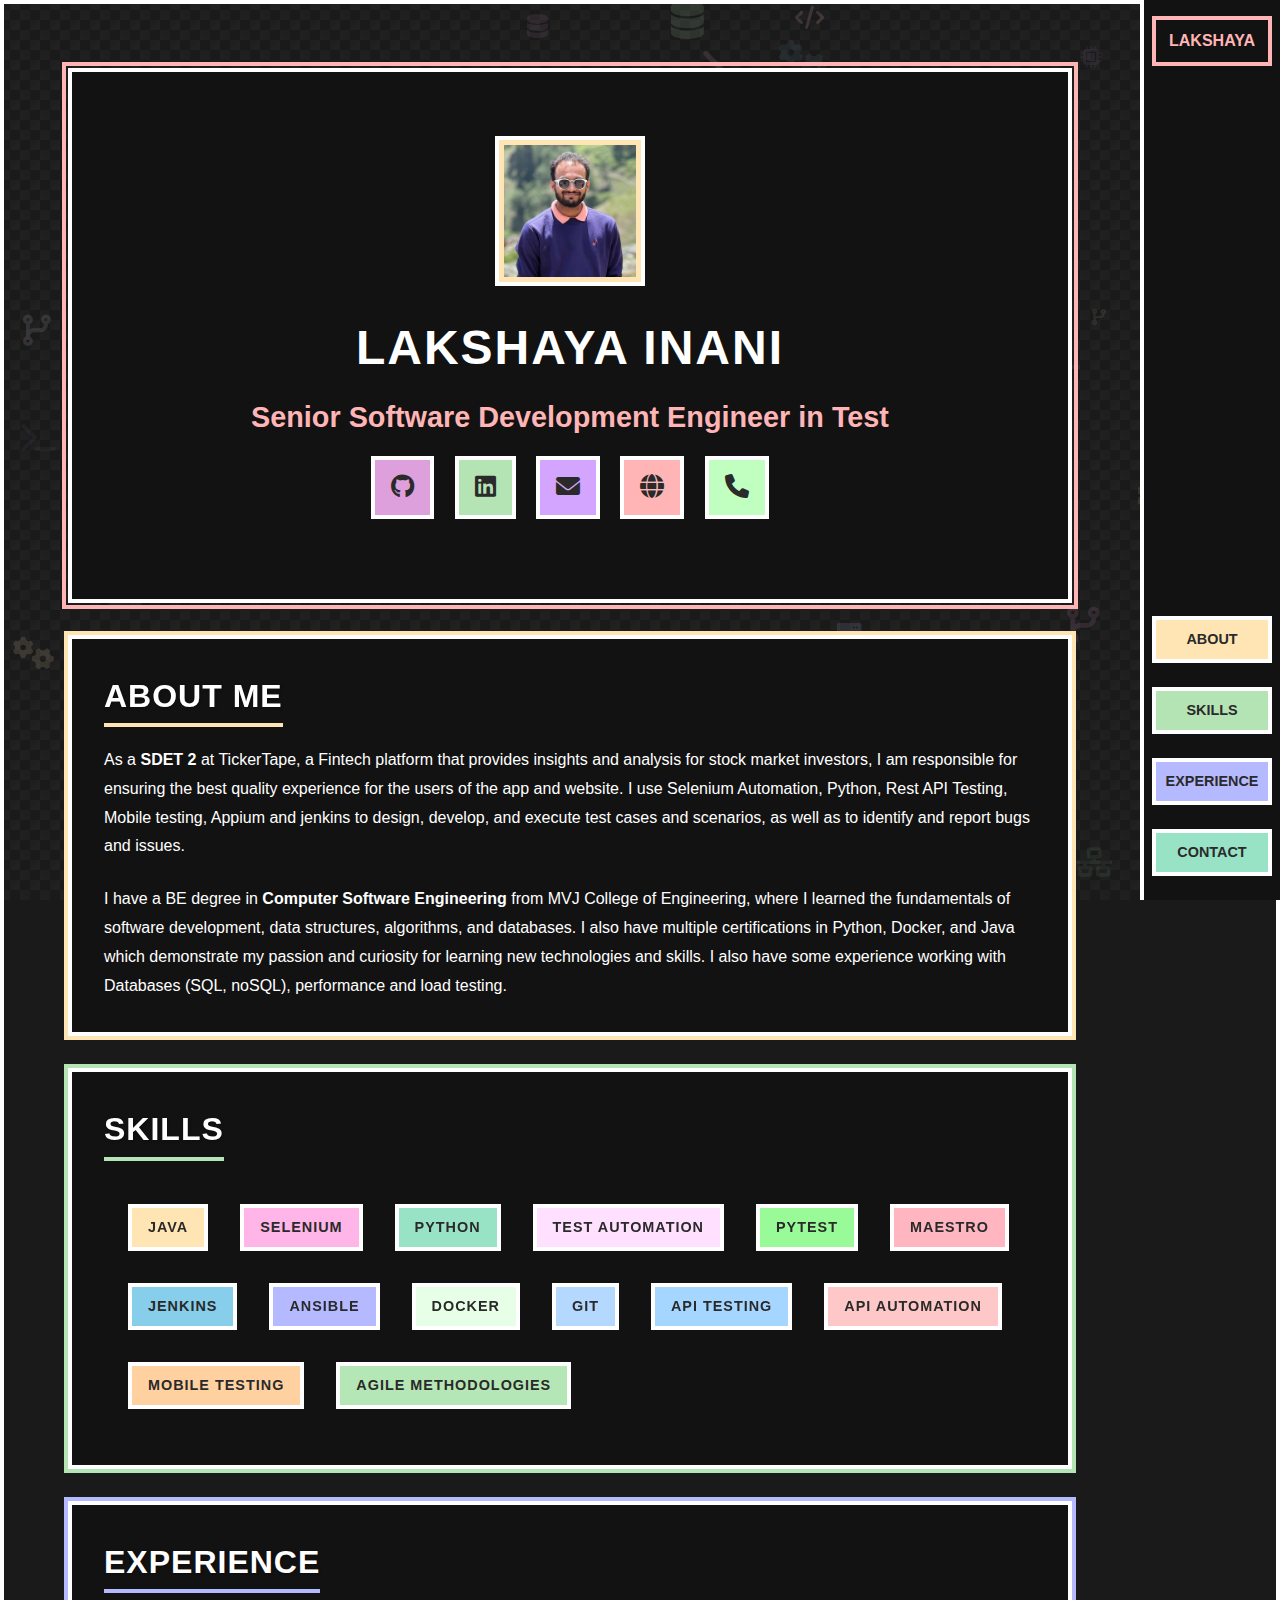
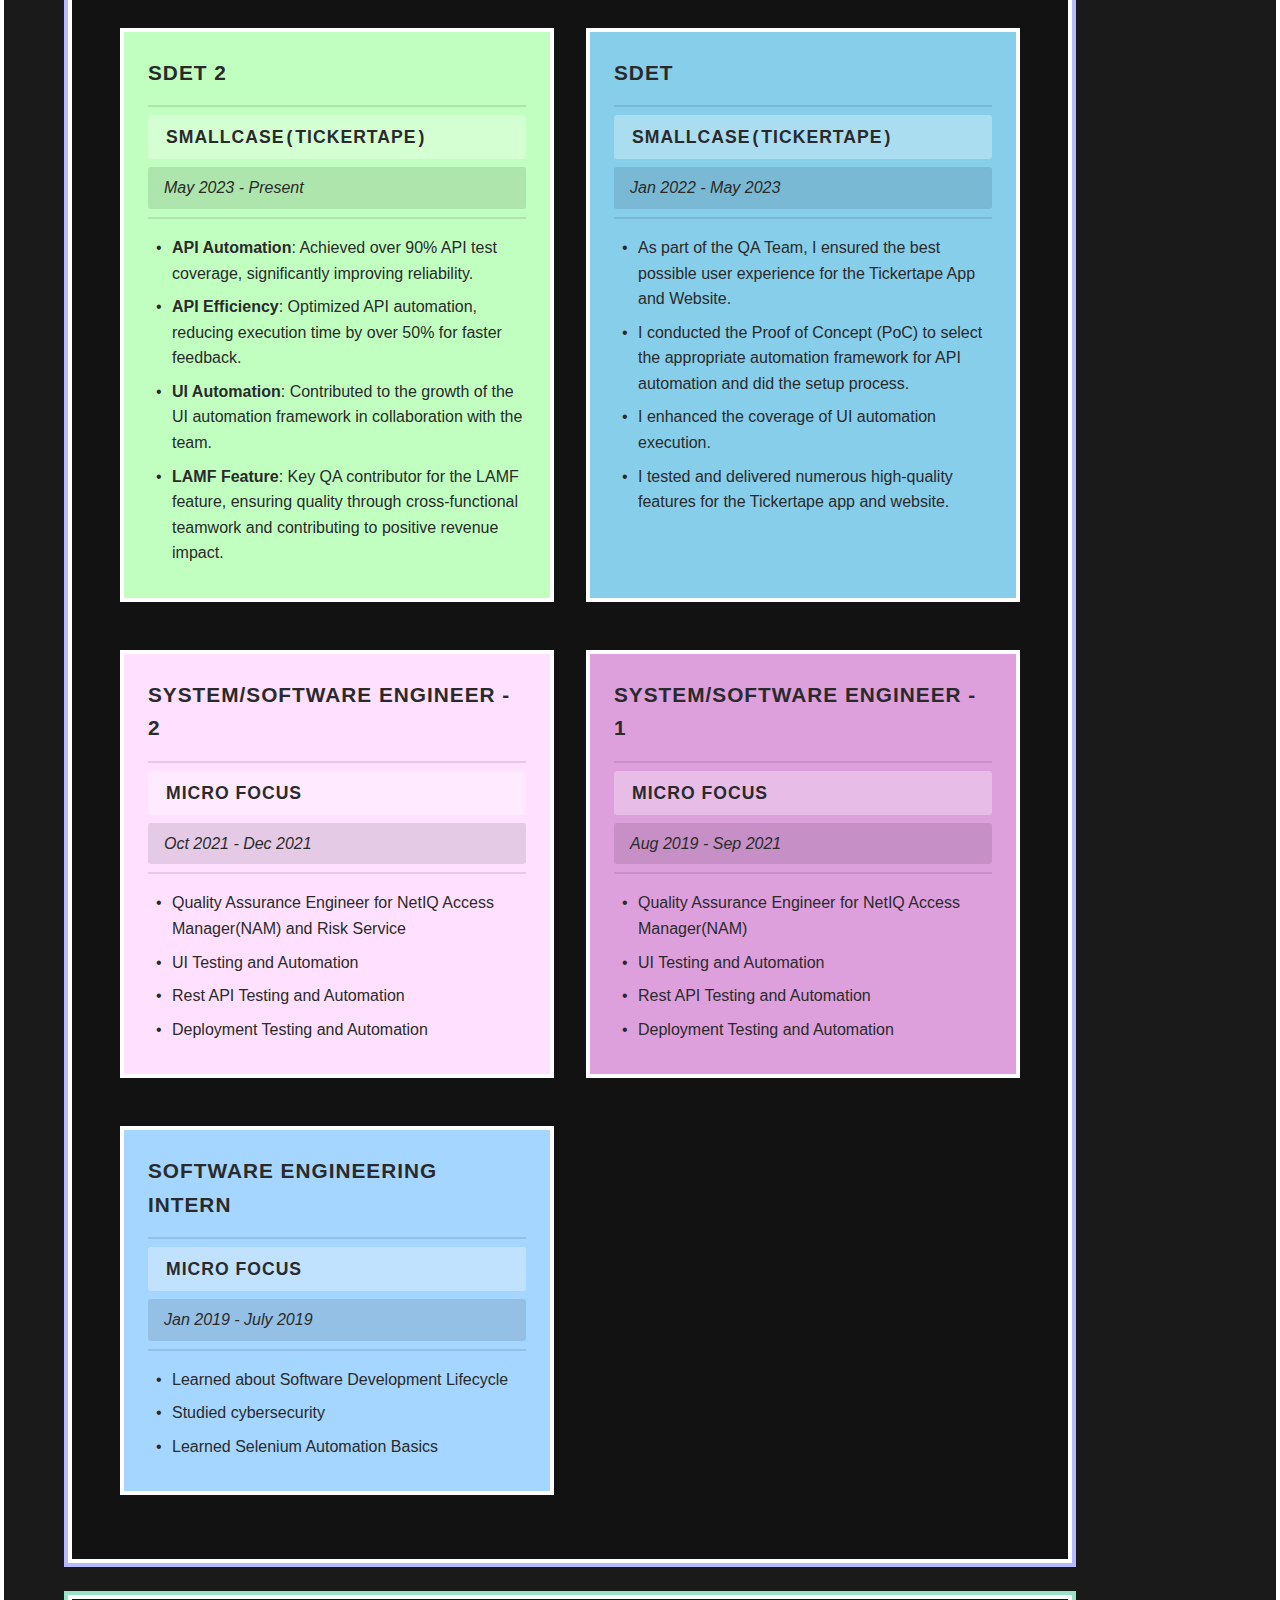
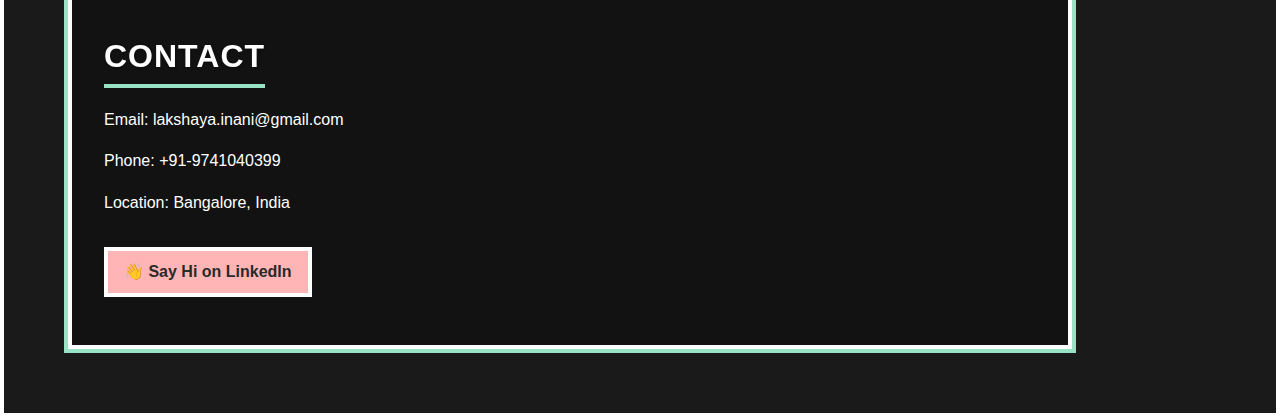
<file: index.html>
<!DOCTYPE html>
<html lang="en">

<head>
    <meta charset="UTF-8">
    <meta name="viewport" content="width=device-width, initial-scale=1.0">
    <title>Lakshaya Inani - Software Testing & Automation Engineer</title>
    <link rel="stylesheet" href="https://cdnjs.cloudflare.com/ajax/libs/font-awesome/6.0.0/css/all.min.css">
    <link rel="stylesheet" href="styles.css">
</head>

<body>
    <nav class="navbar">
        <div class="navbar-container">
            <a href="#hero" class="navbar-brand">LAKSHAYA</a>
            <button class="mobile-menu-btn">
                <i class="fas fa-bars"></i>
            </button>
            <div class="navbar-links">
                <a href="#about" class="nav-link">About</a>
                <a href="#skills" class="nav-link">Skills</a>
                <a href="#experience" class="nav-link">Experience</a>
                <a href="#contact" class="nav-link">Contact</a>
            </div>
        </div>
    </nav>

    <div class="floating-icons">
        <!-- Automation-related icons will be added here -->
    </div>

    <div class="container">
        <header id="hero">
            <img src="image.png" alt="Profile Picture" class="profile-image">
            <h1>Lakshaya Inani</h1>
            <p class="title">Senior Software Development Engineer in Test</p>
            <div class="social-links">
                <a href="https://github.com/lakshayainani" target="_blank"><i class="fab fa-github"></i></a>
                <a href="https://www.linkedin.com/in/lakshayainani/" target="_blank"><i class="fab fa-linkedin"></i></a>
                <a href="mailto:lakshaya.inani@gmail.com"><i class="fas fa-envelope"></i></a>
                <a href="https://lakshayainani.com" target="_blank"><i class="fas fa-globe"></i></a>
                <a href="tel:+919741040399"><i class="fas fa-phone"></i></a>
            </div>
        </header>

        <section id="about">
            <h2>About Me</h2>
            <p>
                As a <b>SDET 2</b> at TickerTape</a>, a Fintech
                platform that provides insights and analysis for stock market investors, I am responsible for ensuring
                the best quality experience for the users of the app and website. I use Selenium Automation, Python,
                Rest API Testing, Mobile testing, Appium and jenkins to design, develop, and execute test cases and
                scenarios, as well as to identify and report bugs and issues.
            </p>
            <p>
                I have a BE degree in <b>Computer Software Engineering</b> from MVJ College of Engineering, where I
                learned the
                fundamentals of software development, data structures, algorithms, and databases. I also have multiple
                certifications in Python, Docker, and Java which demonstrate my passion and curiosity for learning new
                technologies and skills. I also have some experience working with Databases (SQL, noSQL), performance
                and load testing.
            </p>
        </section>

        <section id="skills">
            <h2>Skills</h2>
            <div class="skills">
                <span class="skill">Java</span>
                <span class="skill">Selenium</span>
                <span class="skill">Python</span>
                <span class="skill">Test Automation</span>
                <span class="skill">pytest</span>
                <span class="skill">Maestro</span>
                <span class="skill">Jenkins</span>
                <span class="skill">Ansible</span>
                <span class="skill">Docker</span>
                <span class="skill">Git</span>
                <span class="skill">API Testing</span>
                <span class="skill">API Automation</span>
                <span class="skill">Mobile Testing</span>
                <span class="skill">Agile Methodologies</span>
            </div>
        </section>

        <section id="experience">
            <h2>Experience</h2>
            <div class="experience">
                <div class="experience-item">
                    <h3>SDET 2</h3>
                    <div class="company-info">
                        <p class="company"><a href="https://www.smallcase.com/" target="_blank">Smallcase</a>(<a
                                href="https://www.tickertape.in/" target="_blank">Tickertape</a>)</p>
                        <p class="duration">May 2023 - Present</p>
                    </div>
                    <ul>
                        <li><b>API Automation</b>: Achieved over 90% API test coverage, significantly improving
                            reliability.
                        </li>
                        <li><b>API Efficiency</b>: Optimized API automation, reducing execution time by over 50% for
                            faster
                            feedback.</li>
                        <li><b>UI Automation</b>: Contributed to the growth of the UI automation framework in
                            collaboration
                            with the team.</li>
                        <li><b>LAMF Feature</b>: Key QA contributor for the LAMF feature, ensuring quality through
                            cross-functional teamwork and contributing to positive revenue impact.</li>
                    </ul>
                </div>
                <div class="experience-item">
                    <h3>SDET</h3>
                    <div class="company-info">
                        <p class="company"><a href="https://www.smallcase.com/" target="_blank">Smallcase</a>(<a
                                href="https://www.tickertape.in/" target="_blank">Tickertape</a>)</p>
                        <p class="duration">Jan 2022 - May 2023</p>
                    </div>
                    <ul>
                        <li>As part of the QA Team, I ensured the best possible user experience for the Tickertape App
                            and
                            Website.</li>
                        <li>I conducted the Proof of Concept (PoC) to select the appropriate automation framework for
                            API automation and did the setup process.</li>
                        <li>I enhanced the coverage of UI automation execution.</li>
                        <li>I tested and delivered numerous high-quality features for the Tickertape app and website.
                        </li>
                    </ul>
                </div>
                <div class="experience-item">
                    <h3>System/Software Engineer - 2</h3>
                    <div class="company-info">
                        <p class="company"><a href="https://www.microfocus.com/" target="_blank">Micro Focus</a></p>
                        <p class="duration">Oct 2021 - Dec 2021</p>
                    </div>
                    <ul>
                        <li>Quality Assurance Engineer for NetIQ Access Manager(NAM) and Risk Service</li>
                        <li>UI Testing and Automation</li>
                        <li>Rest API Testing and Automation</li>
                        <li>Deployment Testing and Automation</li>
                    </ul>
                </div>
                <div class="experience-item">
                    <h3>System/Software Engineer - 1</h3>
                    <div class="company-info">
                        <p class="company"><a href="https://www.microfocus.com/" target="_blank">Micro Focus</a></p>
                        <p class="duration">Aug 2019 - Sep 2021</p>
                    </div>
                    <ul>
                        <li>Quality Assurance Engineer for NetIQ Access Manager(NAM)</li>
                        <li>UI Testing and Automation</li>
                        <li>Rest API Testing and Automation</li>
                        <li>Deployment Testing and Automation</li>
                    </ul>
                </div>
                <div class="experience-item">
                    <h3>Software Engineering Intern</h3>
                    <div class="company-info">
                        <p class="company"><a href="https://www.microfocus.com/" target="_blank">Micro Focus</a></p>
                        <p class="duration">Jan 2019 - July 2019</p>
                    </div>
                    <ul>
                        <li>Learned about Software Development Lifecycle</li>
                        <li>Studied cybersecurity</li>
                        <li>Learned Selenium Automation Basics</li>
                    </ul>
                </div>
            </div>
        </section>

        <section id="contact">
            <h2>Contact</h2>
            <p>Email: <a href="mailto:lakshaya.inani@gmail.com">lakshaya.inani@gmail.com</a></p>
            <p>Phone: <a href="tel:+919741040399">+91-9741040399</a></p>
            <p>Location: Bangalore, India</p>
            <p><a href="https://www.linkedin.com/in/lakshayainani/message/" target="_blank" class="linkedin-msg">👋 Say
                    Hi on LinkedIn</a></p>
        </section>
    </div>

    <script src="script.js"></script>
</body>

</html>
</file>
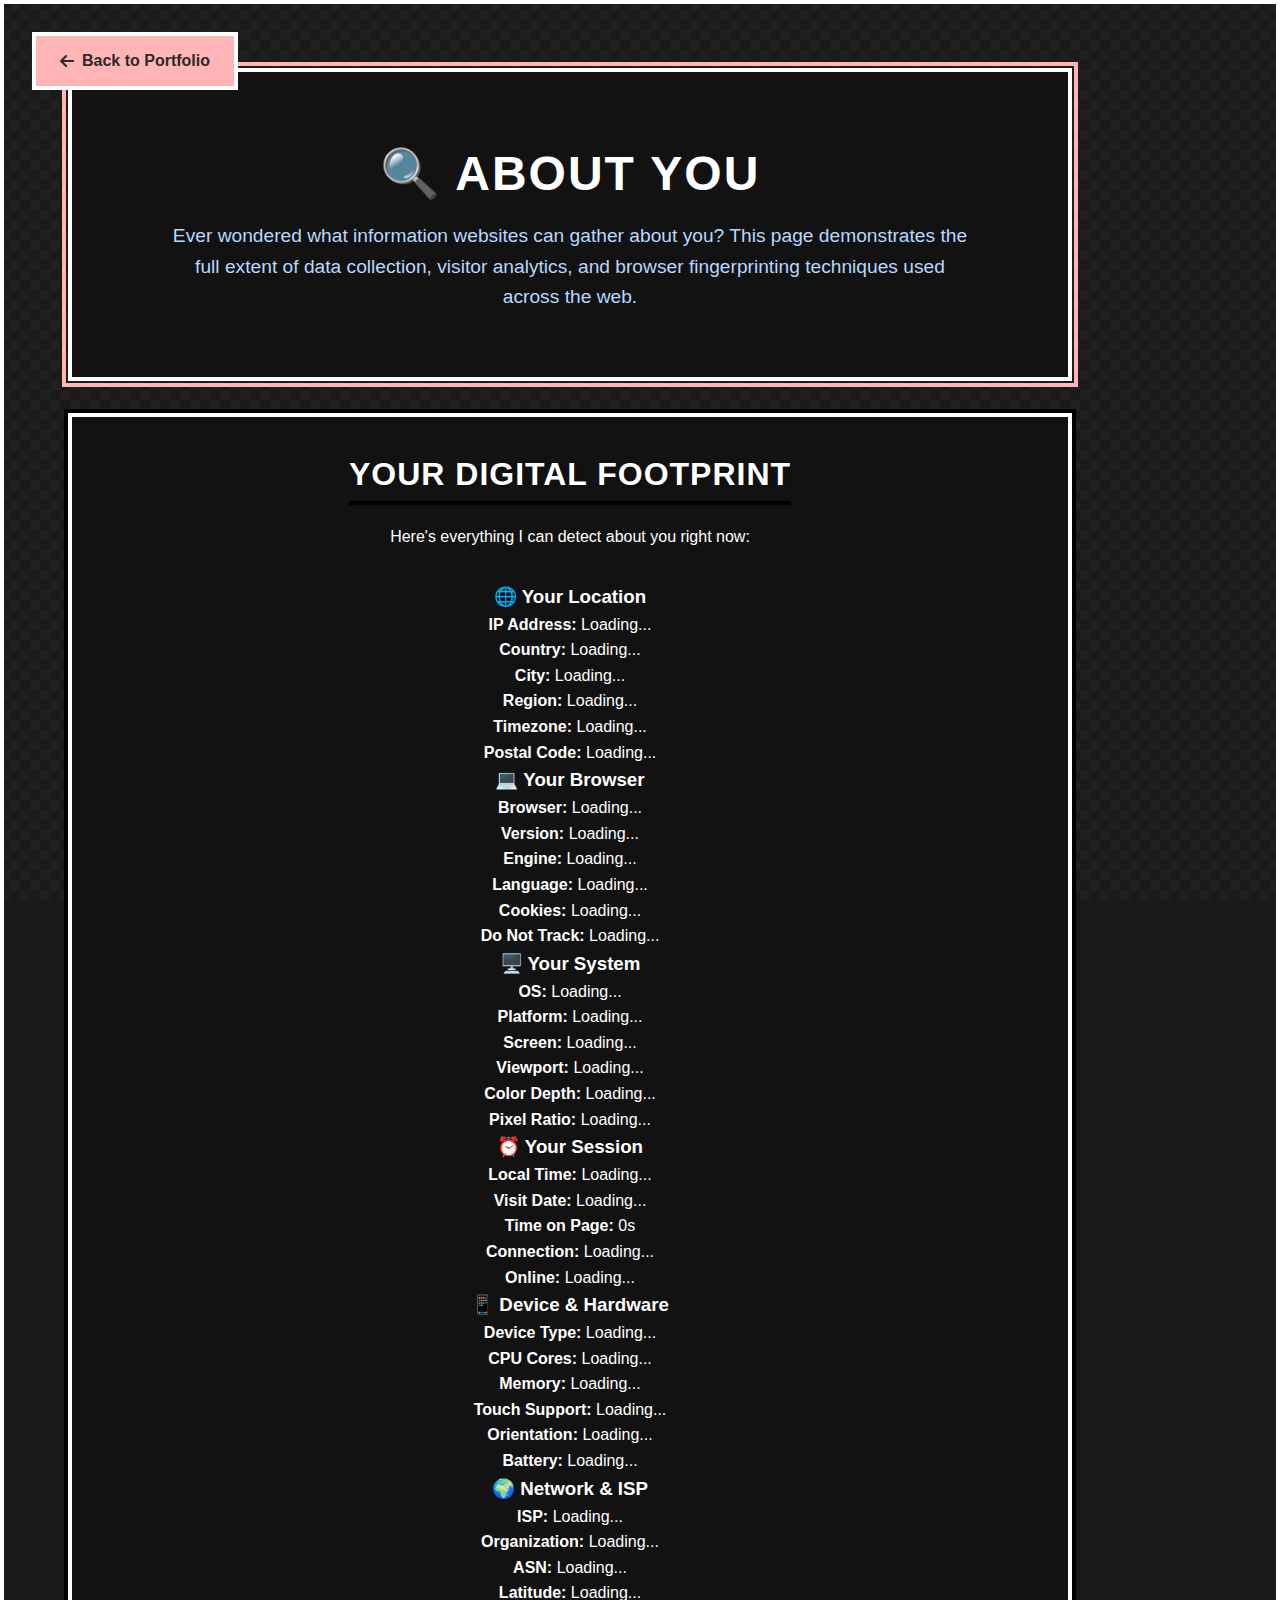
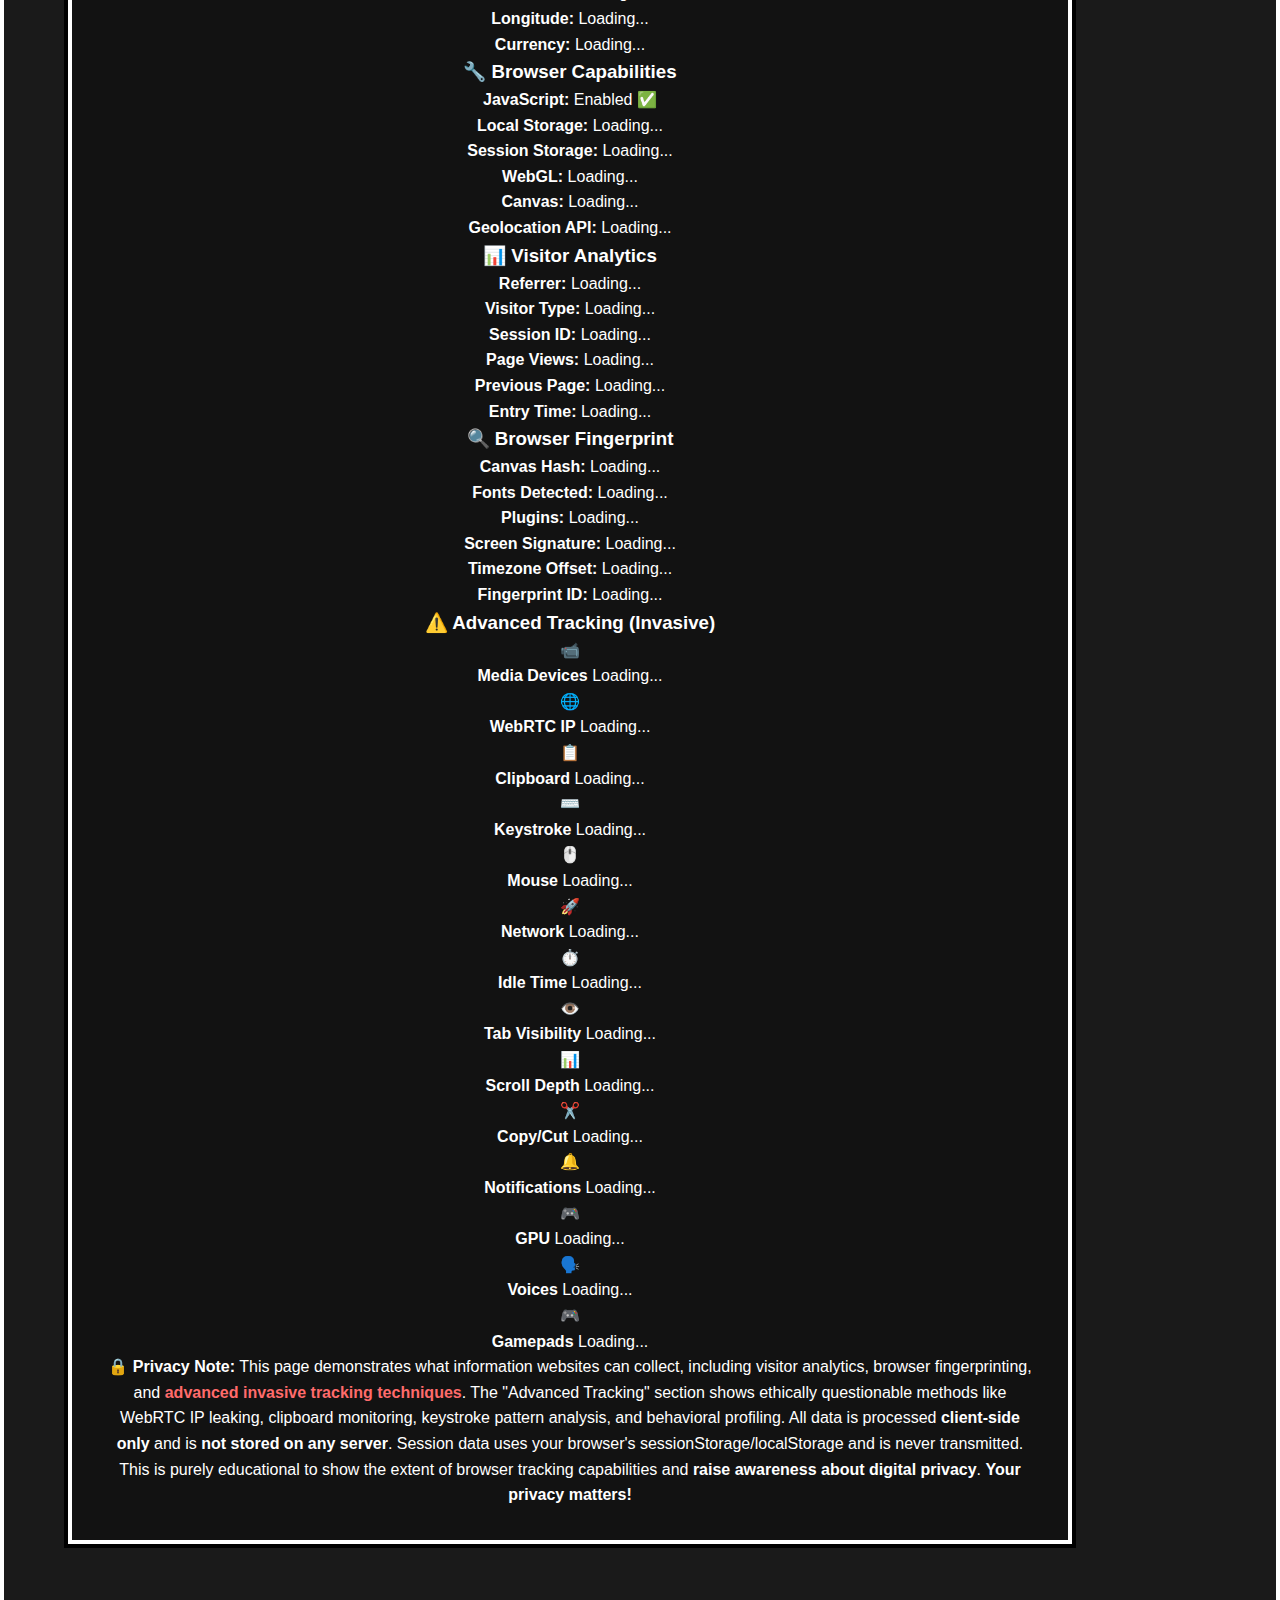
<file: about-you.html>
<!DOCTYPE html>
<html lang="en">

<head>
    <meta charset="UTF-8">
    <meta name="viewport" content="width=device-width, initial-scale=1.0">
    <title>About You - What Websites Know About You</title>
    <link rel="stylesheet" href="https://cdnjs.cloudflare.com/ajax/libs/font-awesome/6.0.0/css/all.min.css">
    <link rel="stylesheet" href="styles.css">
    <style>
        /* Page-specific styles */
        .back-button {
            position: fixed;
            top: 2rem;
            left: 2rem;
            z-index: 1001;
            padding: 0.75rem 1.5rem;
            background: var(--skill-color-1);
            color: #2A2A2A;
            text-decoration: none;
            font-weight: bold;
            border: var(--border-size) solid var(--secondary-color);
            transition: all 0.3s cubic-bezier(0.4, 0, 0.2, 1);
            display: inline-flex;
            align-items: center;
            gap: 0.5rem;
        }

        .back-button:hover {
            transform: translate(-4px, -4px);
            box-shadow: 6px 6px 0 rgba(0, 0, 0, 0.2), 4px 4px 0 var(--skill-color-1);
        }

        @media (max-width: 768px) {
            .back-button {
                top: 1rem;
                left: 1rem;
                padding: 0.5rem 1rem;
                font-size: 0.9rem;
            }
        }

        /* Center align the section content */
        #about-you {
            text-align: center;
        }

        .about-you-intro {
            margin-bottom: 2rem;
            max-width: 800px;
            margin-left: auto;
            margin-right: auto;
        }
    </style>
</head>

<body>
    <a href="index.html" class="back-button">
        <i class="fas fa-arrow-left"></i> Back to Portfolio
    </a>

    <div class="container">
        <header>
            <h1>🔍 About You</h1>
            <p style="color: var(--skill-color-7); max-width: 800px; margin: 0 auto; font-size: 1.2rem;">Ever wondered
                what information websites can gather about you? This page demonstrates the full extent of
                data collection, visitor analytics, and browser fingerprinting techniques used across the web.</p>
        </header>

        <section id="about-you" class="reveal active">
            <h2>Your Digital Footprint</h2>
            <p class="about-you-intro">Here's everything I can detect about you right now:</p>

            <div class="about-you-grid">
                <div class="info-card">
                    <h3>🌐 Your Location</h3>
                    <div class="info-content">
                        <p><strong>IP Address:</strong> <span id="user-ip">Loading...</span></p>
                        <p><strong>Country:</strong> <span id="user-country">Loading...</span></p>
                        <p><strong>City:</strong> <span id="user-city">Loading...</span></p>
                        <p><strong>Region:</strong> <span id="user-region">Loading...</span></p>
                        <p><strong>Timezone:</strong> <span id="user-timezone">Loading...</span></p>
                        <p><strong>Postal Code:</strong> <span id="user-postal">Loading...</span></p>
                    </div>
                </div>

                <div class="info-card">
                    <h3>💻 Your Browser</h3>
                    <div class="info-content">
                        <p><strong>Browser:</strong> <span id="user-browser">Loading...</span></p>
                        <p><strong>Version:</strong> <span id="user-browser-version">Loading...</span></p>
                        <p><strong>Engine:</strong> <span id="user-engine">Loading...</span></p>
                        <p><strong>Language:</strong> <span id="user-language">Loading...</span></p>
                        <p><strong>Cookies:</strong> <span id="user-cookies">Loading...</span></p>
                        <p><strong>Do Not Track:</strong> <span id="user-dnt">Loading...</span></p>
                    </div>
                </div>

                <div class="info-card">
                    <h3>🖥️ Your System</h3>
                    <div class="info-content">
                        <p><strong>OS:</strong> <span id="user-os">Loading...</span></p>
                        <p><strong>Platform:</strong> <span id="user-platform">Loading...</span></p>
                        <p><strong>Screen:</strong> <span id="user-screen">Loading...</span></p>
                        <p><strong>Viewport:</strong> <span id="user-viewport">Loading...</span></p>
                        <p><strong>Color Depth:</strong> <span id="user-color">Loading...</span></p>
                        <p><strong>Pixel Ratio:</strong> <span id="user-pixel-ratio">Loading...</span></p>
                    </div>
                </div>

                <div class="info-card">
                    <h3>⏰ Your Session</h3>
                    <div class="info-content">
                        <p><strong>Local Time:</strong> <span id="user-time">Loading...</span></p>
                        <p><strong>Visit Date:</strong> <span id="user-date">Loading...</span></p>
                        <p><strong>Time on Page:</strong> <span id="user-duration">0s</span></p>
                        <p><strong>Connection:</strong> <span id="user-connection">Loading...</span></p>
                        <p><strong>Online:</strong> <span id="user-online">Loading...</span></p>
                    </div>
                </div>

                <div class="info-card">
                    <h3>📱 Device & Hardware</h3>
                    <div class="info-content">
                        <p><strong>Device Type:</strong> <span id="user-device-type">Loading...</span></p>
                        <p><strong>CPU Cores:</strong> <span id="user-cores">Loading...</span></p>
                        <p><strong>Memory:</strong> <span id="user-memory">Loading...</span></p>
                        <p><strong>Touch Support:</strong> <span id="user-touch">Loading...</span></p>
                        <p><strong>Orientation:</strong> <span id="user-orientation">Loading...</span></p>
                        <p><strong>Battery:</strong> <span id="user-battery">Loading...</span></p>
                    </div>
                </div>

                <div class="info-card">
                    <h3>🌍 Network & ISP</h3>
                    <div class="info-content">
                        <p><strong>ISP:</strong> <span id="user-isp">Loading...</span></p>
                        <p><strong>Organization:</strong> <span id="user-org">Loading...</span></p>
                        <p><strong>ASN:</strong> <span id="user-asn">Loading...</span></p>
                        <p><strong>Latitude:</strong> <span id="user-lat">Loading...</span></p>
                        <p><strong>Longitude:</strong> <span id="user-lon">Loading...</span></p>
                        <p><strong>Currency:</strong> <span id="user-currency">Loading...</span></p>
                    </div>
                </div>

                <div class="info-card">
                    <h3>🔧 Browser Capabilities</h3>
                    <div class="info-content">
                        <p><strong>JavaScript:</strong> <span id="user-js">Enabled ✅</span></p>
                        <p><strong>Local Storage:</strong> <span id="user-localstorage">Loading...</span></p>
                        <p><strong>Session Storage:</strong> <span id="user-sessionstorage">Loading...</span></p>
                        <p><strong>WebGL:</strong> <span id="user-webgl">Loading...</span></p>
                        <p><strong>Canvas:</strong> <span id="user-canvas">Loading...</span></p>
                        <p><strong>Geolocation API:</strong> <span id="user-geolocation">Loading...</span></p>
                    </div>
                </div>

                <div class="info-card">
                    <h3>📊 Visitor Analytics</h3>
                    <div class="info-content">
                        <p><strong>Referrer:</strong> <span id="user-referrer">Loading...</span></p>
                        <p><strong>Visitor Type:</strong> <span id="user-visitor-type">Loading...</span></p>
                        <p><strong>Session ID:</strong> <span id="user-session-id">Loading...</span></p>
                        <p><strong>Page Views:</strong> <span id="user-page-views">Loading...</span></p>
                        <p><strong>Previous Page:</strong> <span id="user-previous-page">Loading...</span></p>
                        <p><strong>Entry Time:</strong> <span id="user-entry-time">Loading...</span></p>
                    </div>
                </div>

                <div class="info-card">
                    <h3>🔍 Browser Fingerprint</h3>
                    <div class="info-content">
                        <p><strong>Canvas Hash:</strong> <span id="user-canvas-hash">Loading...</span></p>
                        <p><strong>Fonts Detected:</strong> <span id="user-fonts">Loading...</span></p>
                        <p><strong>Plugins:</strong> <span id="user-plugins">Loading...</span></p>
                        <p><strong>Screen Signature:</strong> <span id="user-screen-sig">Loading...</span></p>
                        <p><strong>Timezone Offset:</strong> <span id="user-tz-offset">Loading...</span></p>
                        <p><strong>Fingerprint ID:</strong> <span id="user-fingerprint-id">Loading...</span></p>
                    </div>
                </div>

                <div class="info-card full-width-card" style="border-color: #ff6b6b;">
                    <h3>⚠️ Advanced Tracking (Invasive)</h3>
                    <div class="info-content advanced-grid">
                        <div class="metric-box">
                            <div class="metric-icon">📹</div>
                            <strong>Media Devices</strong>
                            <span id="user-media-devices">Loading...</span>
                        </div>
                        <div class="metric-box">
                            <div class="metric-icon">🌐</div>
                            <strong>WebRTC IP</strong>
                            <span id="user-webrtc-ip">Loading...</span>
                        </div>
                        <div class="metric-box">
                            <div class="metric-icon">📋</div>
                            <strong>Clipboard</strong>
                            <span id="user-clipboard">Loading...</span>
                        </div>
                        <div class="metric-box">
                            <div class="metric-icon">⌨️</div>
                            <strong>Keystroke</strong>
                            <span id="user-keystroke">Loading...</span>
                        </div>
                        <div class="metric-box">
                            <div class="metric-icon">🖱️</div>
                            <strong>Mouse</strong>
                            <span id="user-mouse-behavior">Loading...</span>
                        </div>
                        <div class="metric-box">
                            <div class="metric-icon">🚀</div>
                            <strong>Network</strong>
                            <span id="user-network-speed">Loading...</span>
                        </div>
                        <div class="metric-box">
                            <div class="metric-icon">⏱️</div>
                            <strong>Idle Time</strong>
                            <span id="user-idle-time">Loading...</span>
                        </div>
                        <div class="metric-box">
                            <div class="metric-icon">👁️</div>
                            <strong>Tab Visibility</strong>
                            <span id="user-tab-visibility">Loading...</span>
                        </div>
                        <div class="metric-box">
                            <div class="metric-icon">📊</div>
                            <strong>Scroll Depth</strong>
                            <span id="user-scroll-depth">Loading...</span>
                        </div>
                        <div class="metric-box">
                            <div class="metric-icon">✂️</div>
                            <strong>Copy/Cut</strong>
                            <span id="user-copy-events">Loading...</span>
                        </div>
                        <div class="metric-box">
                            <div class="metric-icon">🔔</div>
                            <strong>Notifications</strong>
                            <span id="user-notification-perm">Loading...</span>
                        </div>
                        <div class="metric-box">
                            <div class="metric-icon">🎮</div>
                            <strong>GPU</strong>
                            <span id="user-gpu">Loading...</span>
                        </div>
                        <div class="metric-box">
                            <div class="metric-icon">🗣️</div>
                            <strong>Voices</strong>
                            <span id="user-speech-voices">Loading...</span>
                        </div>
                        <div class="metric-box">
                            <div class="metric-icon">🎮</div>
                            <strong>Gamepads</strong>
                            <span id="user-gamepads">Loading...</span>
                        </div>
                    </div>
                </div>
            </div>

            <div class="privacy-note">
                <p>🔒 <strong>Privacy Note:</strong> This page demonstrates what information websites can collect,
                    including visitor analytics, browser fingerprinting, and <strong style="color: #ff6b6b;">advanced
                        invasive tracking techniques</strong>.
                    The "Advanced Tracking" section shows ethically questionable methods like WebRTC IP leaking,
                    clipboard monitoring, keystroke pattern analysis, and behavioral profiling. All data is processed
                    <strong>client-side
                        only</strong> and is <strong>not stored on any server</strong>. Session data uses your browser's
                    sessionStorage/localStorage and is never transmitted. This is purely educational to show the extent
                    of browser tracking capabilities and <strong>raise awareness about digital privacy</strong>.
                    <strong>Your privacy matters!</strong>
                </p>
            </div>
        </section>
    </div>

    <script src="script.js"></script>
</body>

</html>
</file>
<file: styles.css>
:root {
    --color-1: #FFB5B5;
    /* Pastel Red */
    --color-2: #FFE5B4;
    /* Pastel Orange */
    --color-3: #98E2C6;
    /* Pastel Turquoise */
    --color-4: #B5B9FF;
    /* Pastel Purple */
    --color-5: #B4E4B4;
    /* Pastel Green */
    --color-6: #FFB5E8;
    /* Pastel Pink */
    --color-7: #B5D8FF;
    /* Pastel Blue */
    --color-8: #E2B4FF;
    /* Pastel Violet */
    --exp-color-1: #FFB5B5;
    /* Pastel Red */
    --exp-color-2: #FFE5B4;
    /* Pastel Orange */
    --exp-color-3: #98E2C6;
    /* Pastel Turquoise */
    --exp-color-4: #B5B9FF;
    /* Pastel Purple */
    --exp-color-5: #E2B4FF;
    /* Pastel Violet */
    --skill-color-1: #FFB5B5;
    /* Pastel Red */
    --skill-color-2: #FFE5B4;
    /* Pastel Orange */
    --skill-color-3: #98E2C6;
    /* Pastel Turquoise */
    --skill-color-4: #B5B9FF;
    /* Pastel Purple */
    --skill-color-5: #B4E4B4;
    /* Pastel Green */
    --skill-color-6: #FFB5E8;
    /* Pastel Pink */
    --skill-color-7: #B5D8FF;
    /* Pastel Blue */
    --skill-color-8: #E2B4FF;
    /* Pastel Violet */
    --secondary-color: #FFFFFF;
    --text-color: #FFFFFF;
    --dark-bg: #1a1a1a;
    --darker-bg: #121212;
    --border-size: 4px;
}

* {
    margin: 0;
    padding: 0;
    box-sizing: border-box;
    font-family: 'Space Grotesk', 'Segoe UI', sans-serif;
}

body {
    background-color: var(--dark-bg);
    color: var(--text-color);
    line-height: 1.6;
    overflow-x: hidden;
    border: var(--border-size) solid var(--secondary-color);
    min-height: 100vh;
    position: relative;
    padding-right: 140px;
    /* Match navbar width */
}

body::before {
    content: '';
    position: fixed;
    top: 0;
    left: 0;
    width: 100%;
    height: 100%;
    background-image:
        linear-gradient(45deg, var(--color-1) 25%, transparent 25%),
        linear-gradient(-45deg, var(--color-2) 25%, transparent 25%),
        linear-gradient(45deg, transparent 75%, var(--color-3) 75%),
        linear-gradient(-45deg, transparent 75%, var(--color-4) 75%);
    background-size: 20px 20px;
    background-position: 0 0, 0 10px, 10px -10px, -10px 0px;
    opacity: 0.03;
    z-index: -1;
}

.floating-icons {
    position: fixed;
    top: 0;
    left: 0;
    width: 100%;
    height: 100%;
    pointer-events: none;
    z-index: -1;
}

.floating-icon {
    position: absolute;
    font-size: 2rem;
    animation: float 15s infinite linear;
    opacity: 0.1;
}

@keyframes float {
    0% {
        transform: translateY(0) rotate(0deg);
    }

    50% {
        transform: translateY(-20px) rotate(180deg);
    }

    100% {
        transform: translateY(0) rotate(360deg);
    }
}

.container {
    max-width: 1200px;
    margin: 0 auto;
    padding: 2rem;
}

header {
    text-align: center;
    padding: 4rem 0;
    background-color: var(--darker-bg);
    border: var(--border-size) solid var(--secondary-color);
    margin: 2rem;
    position: relative;
}

header::after {
    content: '';
    position: absolute;
    top: -10px;
    left: -10px;
    right: -10px;
    bottom: -10px;
    border: var(--border-size) solid var(--color-1);
    z-index: -1;
}

.profile-image {
    width: 150px;
    height: 150px;
    border-radius: 0;
    margin-bottom: 1rem;
    border: var(--border-size) solid var(--secondary-color);
    background-color: var(--color-2);
    padding: 5px;
}

h1 {
    color: var(--secondary-color);
    font-size: 3rem;
    margin-bottom: 0.5rem;
    text-transform: uppercase;
    letter-spacing: 2px;
}

.title {
    color: var(--color-1);
    font-size: 1.8rem;
    margin-bottom: 1rem;
    font-weight: bold;
}

.social-links {
    margin: 1rem 0;
}

.social-links a {
    --link-bg-color: var(--skill-color-1);
    color: #2A2A2A;
    font-size: 1.5rem;
    margin: 0 0.5rem;
    transition: all 0.3s cubic-bezier(0.4, 0, 0.2, 1);
    display: inline-block;
    padding: 0.5rem 1rem;
    border: var(--border-size) solid var(--secondary-color);
    background-color: var(--link-bg-color);
}

.social-links a:hover {
    transform: translate(-4px, -4px) scale(1.05);
    box-shadow:
        6px 6px 0 rgba(0, 0, 0, 0.2),
        4px 4px 0 var(--link-bg-color);
    border-color: var(--link-bg-color);
    filter: brightness(1.1);
    cursor: pointer;
}

section {
    --outer-color: #000;
    position: relative;
    padding: 2rem;
    margin: 2rem;
    border: var(--border-size) solid var(--secondary-color);
    background: var(--darker-bg);
}

section::after {
    content: '';
    position: absolute;
    top: calc(-2 * var(--border-size));
    left: calc(-2 * var(--border-size));
    right: calc(-2 * var(--border-size));
    bottom: calc(-2 * var(--border-size));
    border: var(--border-size) solid var(--outer-color);
    pointer-events: none;
    z-index: -1;
}

h2 {
    color: var(--secondary-color);
    text-shadow: 1px 1px 3px rgba(0, 0, 0, 0.3);
    margin-bottom: 1.5rem;
    font-size: 2rem;
    text-transform: uppercase;
    letter-spacing: 1px;
    position: relative;
    display: inline-block;
}

h2::after {
    content: '';
    position: absolute;
    bottom: -5px;
    left: 0;
    width: 100%;
    height: var(--border-size);
    background-color: var(--outer-color);
}

.skills {
    display: flex;
    flex-wrap: wrap;
    gap: 1rem;
    padding: 1rem;
}

.skill {
    --outer-color: #000;
    position: relative;
    padding: 0.5rem 1rem;
    font-size: 0.9rem;
    font-weight: bold;
    text-transform: uppercase;
    letter-spacing: 1px;
    color: #2A2A2A;
    border: var(--border-size) solid var(--secondary-color);
    margin: 0.5rem;
    background-color: var(--skill-bg-color);
    transition: all 0.3s cubic-bezier(0.4, 0, 0.2, 1);
}

.skill:hover {
    transform: translate(-4px, -4px) scale(1.05);
    box-shadow:
        6px 6px 0 rgba(0, 0, 0, 0.2),
        4px 4px 0 var(--skill-bg-color);
    border-color: var(--skill-bg-color);
    filter: brightness(1.1);
    cursor: pointer;
}

.experience {
    display: grid;
    grid-template-columns: repeat(auto-fit, minmax(400px, 1fr));
    gap: 2rem;
    padding: 1rem;
}

.experience-item {
    --exp-bg-color: var(--skill-color-1);
    position: relative;
    padding: 1.5rem;
    border: var(--border-size) solid var(--secondary-color);
    margin-bottom: 1rem;
    color: #2A2A2A;
    background-color: var(--exp-bg-color);
    max-width: 600px;
    margin-left: auto;
    margin-right: auto;
    width: 100%;
    transition: all 0.3s cubic-bezier(0.4, 0, 0.2, 1);
}

.experience-item:hover {
    transform: translate(-4px, -4px) scale(1.02);
    box-shadow:
        6px 6px 0 rgba(0, 0, 0, 0.2),
        4px 4px 0 var(--exp-bg-color);
    border-color: var(--exp-bg-color);
    filter: brightness(1.1);
    cursor: pointer;
}

.experience-item h3 {
    color: #2A2A2A;
    font-size: 1.3rem;
    margin-bottom: 0.5rem;
    text-transform: uppercase;
    letter-spacing: 1px;
    font-weight: 700;
    padding-bottom: 0.5rem;
}

.experience-item .company-info {
    padding: 0.5rem 0;
    border-top: 2px solid rgba(0, 0, 0, 0.1);
    border-bottom: 2px solid rgba(0, 0, 0, 0.1);
    margin-bottom: 1rem;
}

.experience-item .company {
    color: #2A2A2A;
    font-weight: 600;
    font-size: 1.1rem;
    text-transform: uppercase;
    letter-spacing: 1px;
    padding: 0.5rem 1rem;
    background: rgba(255, 255, 255, 0.3);
    border-radius: 3px;
    margin-bottom: 0.5rem;
    display: block;
    white-space: nowrap;
    overflow: hidden;
    text-overflow: ellipsis;
}

.experience-item .company a {
    color: #2A2A2A;
    text-decoration: none;
    display: inline;
    padding: 0 2px;
}

.experience-item .company a:hover {
    text-decoration: underline;
    text-underline-offset: 2px;
}

.experience-item .duration {
    color: #2A2A2A;
    font-style: italic;
    font-weight: 500;
    padding: 0.5rem 1rem;
    background: rgba(0, 0, 0, 0.1);
    border-radius: 3px;
    display: block;
}

.experience-item ul {
    list-style-type: none;
    padding-left: 0;
    margin-top: 0;
}

.experience-item li {
    margin-bottom: 0.5rem;
    padding-left: 1.5rem;
    position: relative;
    color: #2A2A2A;
}

.experience-item li::before {
    content: '•';
    position: absolute;
    left: 0.5rem;
    color: #2A2A2A;
}

/* Section borders */
section#about::after {
    border-color: var(--skill-color-2) !important;
}

section#skills::after {
    border-color: var(--skill-color-5) !important;
}

section#experience::after {
    border-color: var(--skill-color-4) !important;
}

section#contact::after {
    border-color: var(--skill-color-3) !important;
}

/* Update section headings to match their sections */
section#about h2::after {
    background-color: var(--skill-color-2);
}

section#skills h2::after {
    background-color: var(--skill-color-5);
}

section#experience h2::after {
    background-color: var(--skill-color-4);
}

section#contact h2::after {
    background-color: var(--skill-color-3);
}

/* Navbar styles */
.navbar {
    position: fixed;
    top: 0;
    right: 0;
    bottom: 0;
    width: 140px;
    background: var(--darker-bg);
    border-left: var(--border-size) solid var(--secondary-color);
    z-index: 1000;
    padding: 1rem 0.5rem;
    display: flex;
    flex-direction: column;
    justify-content: center;
}

.navbar-container {
    display: flex;
    flex-direction: column;
    width: 100%;
    height: 100%;
}

.navbar-brand {
    font-size: 1rem;
    font-weight: bold;
    text-transform: uppercase;
    color: var(--skill-color-1);
    text-decoration: none;
    border: var(--border-size) solid var(--skill-color-1);
    padding: 0.5rem;
    background: var(--darker-bg);
    transition: all 0.3s cubic-bezier(0.4, 0, 0.2, 1);
    margin-bottom: 1rem;
    text-align: center;
    width: 100%;
    white-space: nowrap;
    overflow: hidden;
    text-overflow: ellipsis;
}

.navbar-brand:hover {
    transform: translate(-4px, -4px) scale(1.05);
    background: var(--skill-color-1);
    color: #2A2A2A;
    border-color: var(--skill-color-1);
    box-shadow:
        6px 6px 0 rgba(0, 0, 0, 0.2),
        4px 4px 0 var(--skill-color-1);
}

.navbar-links {
    display: flex;
    flex-direction: column;
    gap: 1rem;
    align-items: center;
    width: 100%;
    margin-top: auto;
}

.nav-link {
    --nav-bg-color: var(--skill-color-1);
    font-size: 0.9rem;
    color: #2A2A2A;
    text-decoration: none;
    font-weight: bold;
    text-transform: uppercase;
    letter-spacing: 0px;
    padding: 0.5rem;
    background-color: var(--nav-bg-color);
    transition: all 0.3s cubic-bezier(0.4, 0, 0.2, 1);
    text-align: center;
    width: 100%;
    margin-bottom: 0.5rem;
    border: var(--border-size) solid var(--secondary-color);
}

.nav-link:hover {
    transform: translate(-4px, -4px) scale(1.05);
    box-shadow:
        6px 6px 0 rgba(0, 0, 0, 0.2),
        4px 4px 0 var(--nav-bg-color);
    border-color: var(--nav-bg-color);
    filter: brightness(1.1);
    cursor: pointer;
}

.mobile-menu-btn {
    display: none;
}

@media (max-width: 768px) {
    body {
        padding-right: 0;
        padding-bottom: 60px;
    }

    .container {
        padding: 1rem;
    }

    header {
        padding: 2rem 0;
        margin: 1rem;
    }

    section {
        margin: 1rem;
    }

    h1 {
        font-size: 2rem;
    }

    .title {
        font-size: 1.2rem;
    }

    .navbar {
        position: fixed;
        top: auto;
        bottom: 0;
        left: 0;
        right: 0;
        width: 100%;
        height: 60px;
        border-left: none;
        border-top: var(--border-size) solid var(--secondary-color);
        padding: 0.5rem;
    }

    .navbar-container {
        flex-direction: row;
        align-items: center;
        justify-content: space-between;
        height: auto;
    }

    .navbar-brand {
        margin-bottom: 0;
    }

    .navbar-links {
        display: none;
        position: fixed;
        bottom: 60px;
        left: 0;
        right: 0;
        background: var(--darker-bg);
        padding: 1rem;
        border-top: var(--border-size) solid var(--secondary-color);
    }

    .navbar-links.active {
        display: flex;
        flex-direction: column;
    }

    .nav-link {
        margin-bottom: 0.5rem;
        width: 100%;
    }

    .nav-link:last-child {
        margin-bottom: 0;
    }

    .mobile-menu-btn {
        background: none;
        border: none;
        color: var(--secondary-color);
        font-size: 1.5rem;
        cursor: pointer;
        padding: 0.5rem;
    }

    .mobile-menu-btn:focus {
        outline: none;
    }

    .experience {
        grid-template-columns: 1fr;
    }

    .experience-item {
        max-width: 100%;
    }
}

#about p {
    margin-bottom: 1.5rem;
    line-height: 1.8;
}

#about p:last-child {
    margin-bottom: 0;
}

#contact p {
    margin-bottom: 1rem;
}

/* Regular contact links (email and phone) */
#contact p a:not(.linkedin-msg) {
    color: var(--text-color);
    text-decoration: none;
    transition: all 0.3s ease;
    border-bottom: 2px solid transparent;
}

#contact p a:not(.linkedin-msg):hover {
    border-bottom: 2px solid var(--text-color);
}

/* LinkedIn message button */
.linkedin-msg {
    --contact-bg-color: var(--skill-color-1);
    display: inline-block;
    margin-top: 1rem;
    color: #2A2A2A;
    text-decoration: none;
    transition: all 0.3s cubic-bezier(0.4, 0, 0.2, 1);
    padding: 0.5rem 1rem;
    background-color: var(--contact-bg-color);
    border: var(--border-size) solid var(--secondary-color);
    font-weight: bold;
}

.linkedin-msg:hover {
    transform: translate(-4px, -4px) scale(1.05);
    box-shadow:
        6px 6px 0 rgba(0, 0, 0, 0.2),
        4px 4px 0 var(--contact-bg-color);
    border-color: var(--contact-bg-color);
    filter: brightness(1.1);
    cursor: pointer;
}
</file>
